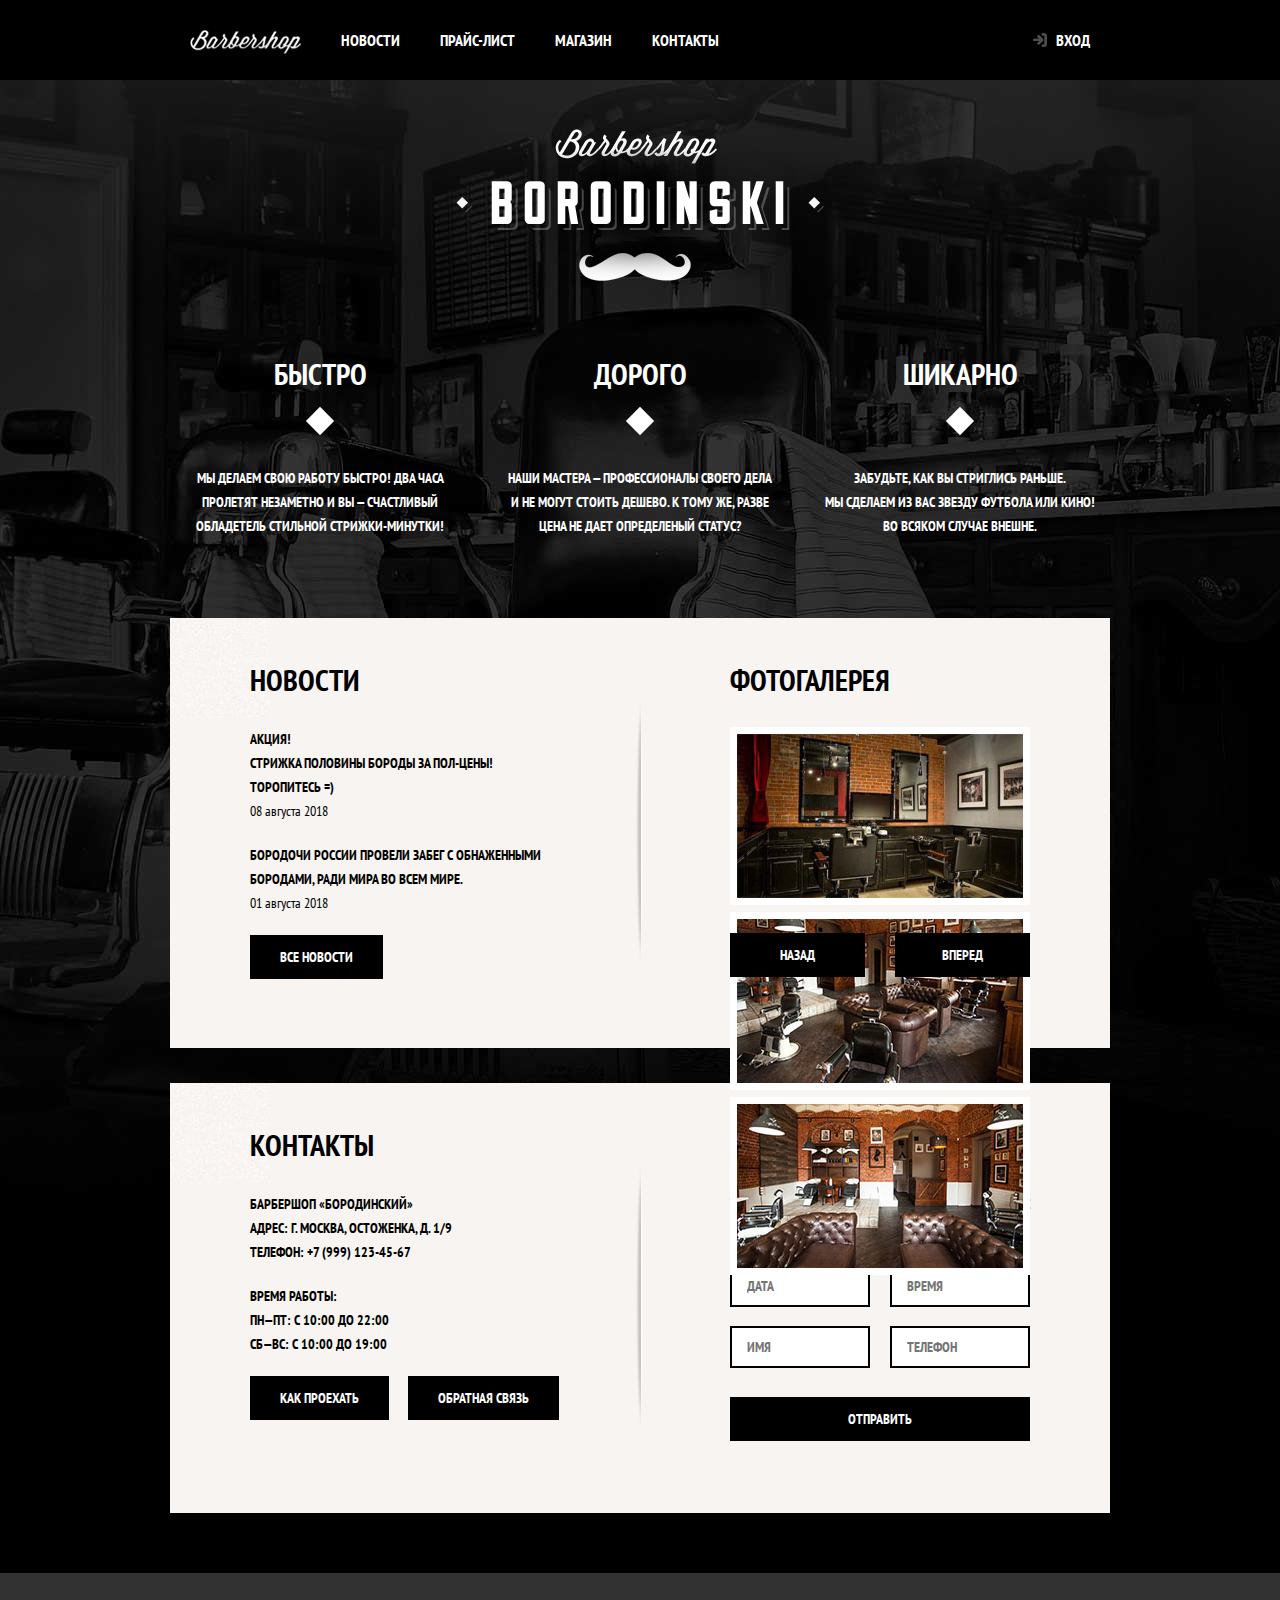
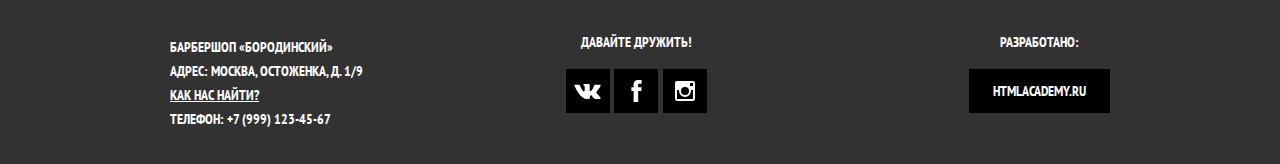
<file: index.html>
<!DOCTYPE html>
<html lang="ru">
    <head>
        <link href="https://fonts.googleapis.com/css?family=PT+Sans+Narrow:400,700&amp;subset=cyrillic" rel="stylesheet">
        <title>Барбершоп «Бородинский»</title>
        <meta charset="utf-8">
        <link rel="stylesheet" href="style.css">
    </head>
    <body>
        <div class="top">
            <div class="top-container">
                <div class="top-links">
                    <ul>
                        <li><a class="link-logo" href="index.html"><img src="img/barbershop-logo.png" alt="Барбершоп «Бородинский»"></a></li>
                        <li><a href="#">Новости</a></li>
                        <li><a href="price.html">Прайс-лист</a></li>
                        <li><a href="shop.html">Магазин</a></li>
                        <li><a href="contacts.html">Контакты</a></li>
                    </ul>
                </div>
                <div class="top-user">
                    <ul>
                        <li><a class="login" href="#">Вход</a></li>
                    </ul>                 
                </div>
            </div>
        </div>
        <main class="container">
            <div class="logo">
                <img src="img/index-logo.png" alt="Барбершоп Бородинский логотип">
            </div>
            <section class="benefits container">
                <ul class="benefits-list">
                    <li class="benefits-item">
                        <b class="benefits-name">Быстро</b>
                        <p>Мы&nbsp;делаем свою работу быстро! два часа пролетят незаметно и&nbsp;вы — счастливый обладетель стильной стрижки-минутки!</p>
                    </li>                
                    <li class="benefits-item">
                        <b class="benefits-name">Дорого</b>
                        <p>Наши мастера — профессионалы своего дела и&nbsp;не могут стоить дешево. К&nbsp;тому&nbsp;же, разве цена не дает определеный статус?</p>
                    </li>                
                    <li class="benefits-item">
                        <b class="benefits-name">Шикарно</b>
                        <p>Забудьте, как вы&nbsp;стриглись раньше. Мы&nbsp;сделаем из&nbsp;вас звезду футбола или кино! Во всяком случае внешне.</p>
                    </li>
                </ul>
            </section>
            <div class="index-content">          
                <div class="index-content-left">
                    <h2 class="index-content-title">Новости</h2>
                    <ul class="news-preview">
                        <li>
                            <p>Акция! <br>Стрижка половины бороды за пол-цены! <br>Торопитесь =)</p>
                            <time datetime="2018-08-08">08 августа 2018</time>
                        </li>                        
                        <li>
                            <p>Бородочи России провели забег с обнаженными бородами, ради мира во всем мире.</p>
                            <time datetime="2018-08-01">01 августа 2018</time>
                        </li>
                    </ul>
                    <a class="btn" href="#">Все новости</a>
                </div>
                <div class="index-content-right">
                    <h2 class="index-content-title">Фотогалерея</h2>
                    <div class="gallery-box">
                        <figure class="gallery-content" id="777">
                            <img class="img-show" src="img/gallery-1.jpg" id="0" alt="Барбершоп Бородинский">
                            <img src="img/gallery-2.jpg"  id="1" alt="Барбершоп Бородинский">                     
                            <img src="img/gallery-3.jpg"  id="2" alt="Барбершоп Бородинский">
                        </figure>
                        <button class="btn gallery-prev" type="submit">Назад</button>
                        <button class="btn gallery-next" type="submit">Вперед</button>
                    </div>
                </div>
            </div>
            <div class="index-content">
                <div class="index-content-left">
                    <h2 class="index-content-title">Контакты</h2>
                        <p class="contacts">
                            Барбершоп «Бородинский»
                            <br> Адрес: г. Москва, Остоженка, д. 1/9
                            <br> Телефон: +7 (999) 123-45-67
                        </p>
                        <p class="contacts">
                            Время работы:
                            <br> пн—пт: с 10:00 до 22:00
                            <br> сб—вс: с 10:00 до 19:00
                        </p>
                        <a class="btn map-btn" href="#">Как проехать</a>
                        <a class="btn feedback-btn" href="#">Обратная связь</a>
                </div>
                <div class="index-content-right">
                    <h2 class="index-content-title">Записаться</h2>
                    <p class="in-form">Укажите желаемую дату и время и мы свяжемся с вами для подтверждения брони</p>
                    <form class="form-flex" name="form" method="post" action="https://echo.htmlacademy.ru">
                        <input type="text" name="date" placeholder="Дата">
                        <input type="text" name="time" placeholder="Время">
                        <input type="text" name="name" placeholder="Имя">
                        <input type="tel" name="tel" placeholder="Телефон">
                        <button type="submit" class="btn">Отправить</button>
                    </form>
                </div>
            </div>
        </main>
        <div class="footer">
            <div class="container">
                <div class="address">
                    <p>
                        Барбершоп «Бородинский»
                        <br> Адрес: Москва, Остоженка, д. 1/9
                        <br> <a class="map-link" href="#">Как нас найти?</a>
                        <br> Телефон: +7 (999) 123-45-67
                    </p>
                </div>
                <div class="social">
                    <b>Давайте дружить!</b>
                    <a class="vk" href="#"></a>
                    <a class="fb" href="#"></a>
                    <a class="inst" href="#"></a>
                </div>
                <div class="developer">
                    <b>Разработано:</b>
                    <a class="footer-logo" href="#">htmlacademy.ru</a>
                </div>
            </div>
        </div>
        <div class="modal modal-login">
            <h2>Личный кабинет</h2>
            <p class="description">Введите пожалуйста свой логин и пароль</p>
            <form class="login-form" action="https://echo.htmlacademy.ru" method="post">
            <p>
                <input class="login-input" type="text" name="login" placeholder="ЛОГИН" required>
            </p>
            <p>
                <input class="password-input" type="password" name="password" placeholder="ПАРОЛЬ" required>
            </p>
            <p class="user-elements">
                <label class="checkbox-label" for="checkbox-input" >
                    <input class="checkbox-input" type="checkbox" name="checkbox" id="checkbox-input">
                    <span class="checkbox-img"></span>Запомните меня
                </label>
                <a href="#" class="restore">Я забыл пароль!</a>
            </p>
            <button class="btn" type="submit">Войти</button>
            </form>
            <button class="modal-close" type="button"></button>
        </div>
        <div class="modal modal-feedback">
            <h2>Обратная связь</h2>
            <p class="description">Помогите нам стать лучше!</p>
            <form class="feedback-form" action="https://echo.htmlacademy.ru" method="post">
            <p>
                <input type="text" name="feedback-name" placeholder="Ваше имя" required>
            </p>            
            <p>
                <input type="email" name="feedback-email" placeholder="Почта" required>
            </p>            
            <p>
                <input type="tel" name="feedback-tel" placeholder="Телефон" required>
            </p>            
            <p>
                <textarea class="input-textarea" name="feedback"  cols="40" rows="7" placeholder="Сообщение" required></textarea>
            </p>


            <button class="btn" type="submit">Отправить</button>
            </form>
            <button class="modal-close" type="button"></button>
        </div>
        <div class="modal modal-map">
            <script type="text/javascript" charset="utf-8" async src="https://api-maps.yandex.ru/services/constructor/1.0/js/?um=constructor%3Ab094d3fe0ddc02b69f3bab27073facb053a71b111f9cbff9bb064a90aa66f79d&amp;width=940&amp;height=719&amp;lang=ru_RU&amp;scroll=true"></script>
            <button class="modal-close" type="button"></button>
        </div>
        <script src="s.js"></script>
        <script src="gallery.js"></script>
    </body> 
</html>
</file>
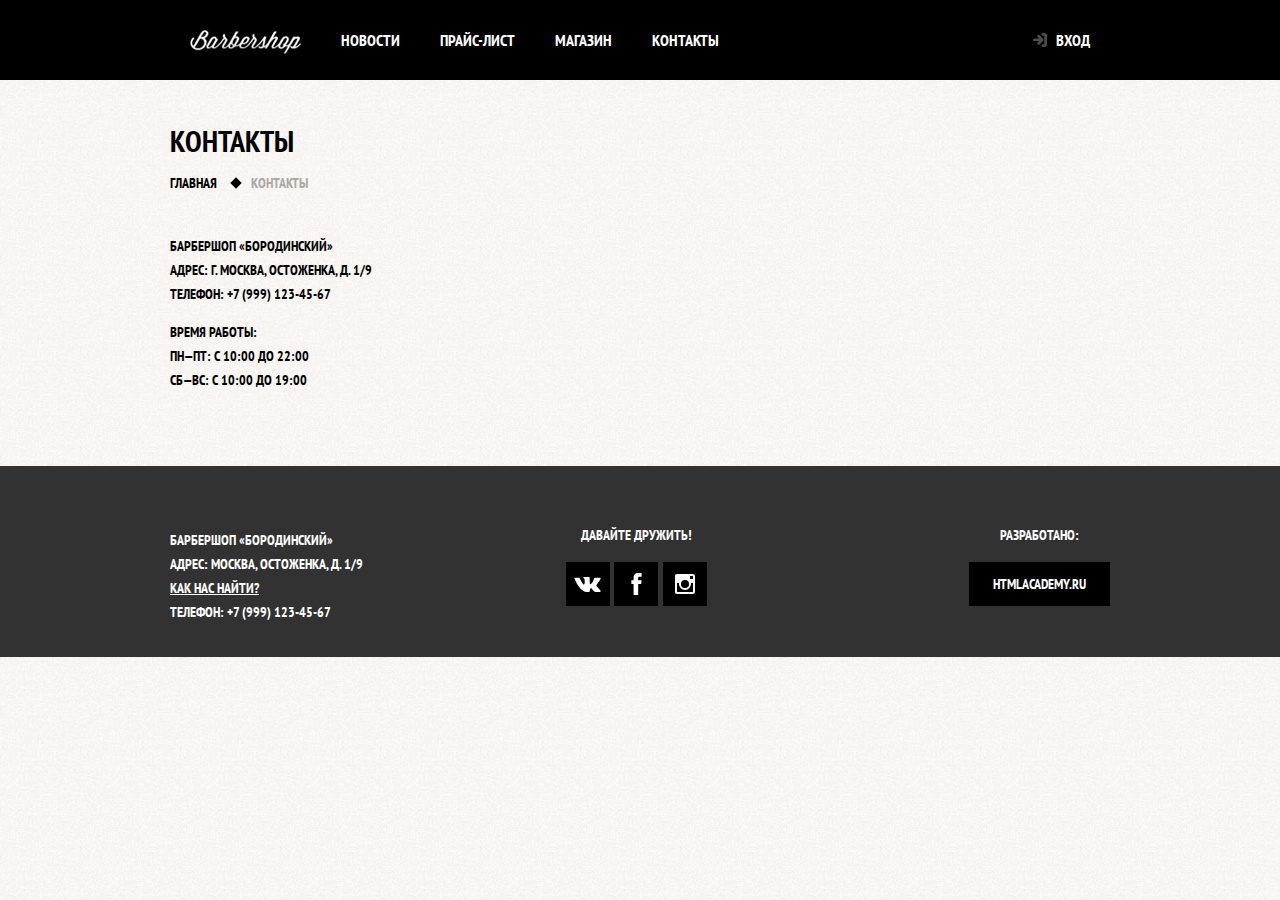
<file: contacts.html>
<!DOCTYPE html>
<html lang="ru">
    <head>
        <link href="https://fonts.googleapis.com/css?family=PT+Sans+Narrow:400,700&amp;subset=cyrillic" rel="stylesheet">
        <title>Барбершоп «Бородинский» Контакты</title>
        <meta charset="utf-8">
        <link rel="stylesheet" href="style.css">
    </head>
    <body class="inner">
        <div class="top">
            <div class="top-container">
                <div class="top-links">
                    <ul>
                        <li><a class="link-logo" href="index.html"><img src="img/barbershop-logo.png"></a></li>
                        <li><a href="#">Новости</a></li>
                        <li><a href="price.html">Прайс-лист</a></li>
                        <li><a href="shop.html">Магазин</a></li>
                        <li><a href="#">Контакты</a></li>
                    </ul>
                </div>
                <div class="top-user">
                    <ul>
                        <li><a class="login" href="#">Вход</a></li>
                    </ul>                 
                </div>
            </div>
        </div>
        <main class="container">
             <div class="shop-nav">
                 <h2>Контакты</h2>
                 <nav class="breadcrumbs">
                     <ul>
                         <li><a href="/">Главная</a></li>
                         <li><a class="current" href="#">Контакты</a></li>
                     </ul>
                 </nav>
            </div>
            <div class="contacts-for-map">
                <p class="for-map">
                    Барбершоп «Бородинский»
                    <br>Адрес: г. Москва, Остоженка, д. 1/9
                    <br>Телефон: +7 (999) 123-45-67
                </p>
                <p class="for-map">
                    Время работы:
                    <br>пн—пт: с 10:00 до 22:00
                    <br>сб—вс: с 10:00 до 19:00
                </p>
            </div>
            
            <div class="map">
                <script type="text/javascript" charset="utf-8" async src="https://api-maps.yandex.ru/services/constructor/1.0/js/?um=constructor%3Ab094d3fe0ddc02b69f3bab27073facb053a71b111f9cbff9bb064a90aa66f79d&amp;width=940&amp;height=719&amp;lang=ru_RU&amp;scroll=true"></script>
                
            </div>

        </main>
        <div class="footer">
            <div class="container">
                <div class="address">
                    <p>
                        Барбершоп «Бородинский»
                        <br> Адрес: Москва, Остоженка, д. 1/9
                        <br> <a href="#">Как нас найти?</a>
                        <br> Телефон: +7 (999) 123-45-67
                    </p>
                </div>
                <div class="social">
                    <b>Давайте дружить!</b>
                    <a class="vk" href="#"></a>
                    <a class="fb" href="#"></a>
                    <a class="inst" href="#"></a>
                </div>
                <div class="developer">
                    <b>Разработано:</b>
                    <a class="footer-logo" href="#">htmlacademy.ru</a>
                </div>
            </div>
        </div>
        <div class="modal modal-login">
            <h2>Личный кабинет</h2>
            <p class="description">Введите пожалуйста свой логин и пароль</p>
            <form class="login-form" action="echo.htmlacademy.ru" method="post">
            <p>
                <input class="login-input" type="text" name="login" placeholder="ЛОГИН">
            </p>
            <p>
                <input class="password-input" type="password" name="password" placeholder="ПАРОЛЬ">
            </p>
            <p class="user-elements">
                <label class="checkbox-label" for="checkbox-input" >
                    <input class="checkbox-input" type="checkbox" name="checkbox" id="checkbox-input">
                    <span class="checkbox-img"></span>Запомните меня
                </label>
                <a href="#" class="restore">Я забыл пароль!</a>
            </p>
            <button class="btn" type="button">Войти</button>
            </form>
            <button class="modal-close" type="button"></button>
        </div>
        <script src="s.js"></script>
    </body> 
</html>
</file>
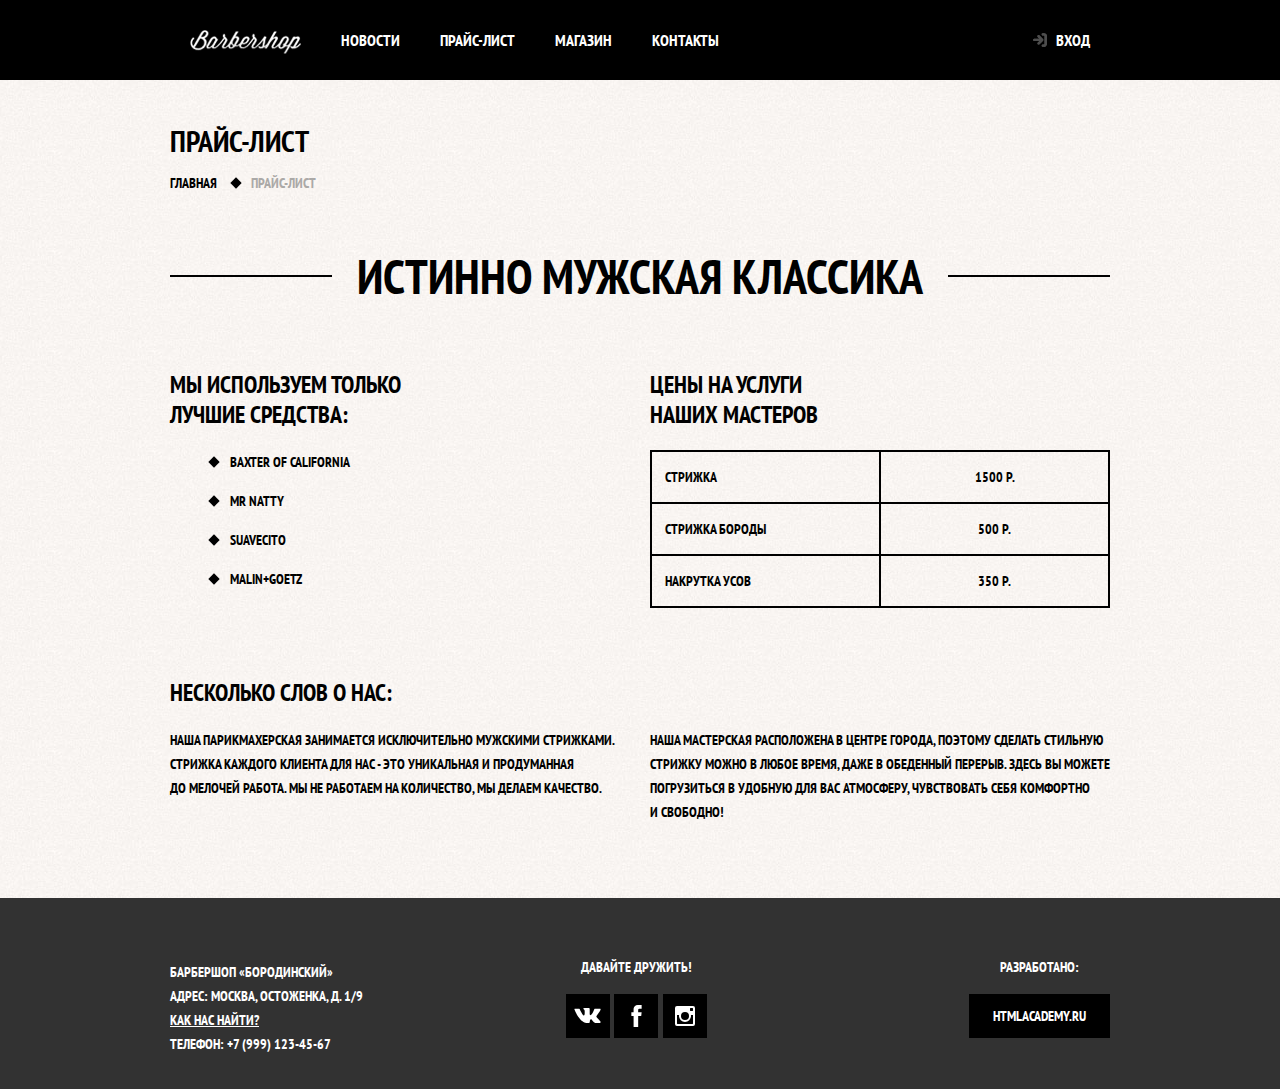
<file: price.html>
<!DOCTYPE html>
<html lang="ru">
    <head>
        <link href="https://fonts.googleapis.com/css?family=PT+Sans+Narrow:400,700&amp;subset=cyrillic" rel="stylesheet">
        <title>Барбершоп «Бородинский» Прайс-лист</title>
        <meta charset="utf-8">
        <link rel="stylesheet" href="style.css">
    </head>
    <body class="inner">
        <div class="top">
            <div class="top-container">
                <div class="top-links">
                    <ul>
                        <li><a class="link-logo" href="index.html"><img src="img/barbershop-logo.png"></a></li>
                        <li><a href="#">Новости</a></li>
                        <li><a href="#">Прайс-лист</a></li>
                        <li><a href="shop.html">Магазин</a></li>
                        <li><a href="contacts.html">Контакты</a></li>
                    </ul>
                </div>
                <div class="top-user">
                    <ul>
                        <li><a class="login" href="#">Вход</a></li>
                    </ul>                 
                </div>
            </div>
        </div>
        <main class="container">
             <div class="shop-nav">
                 <h2>Прайс-лист</h2>
                 <nav class="breadcrumbs">
                     <ul>
                         <li><a href="/">Главная</a></li>
                         <li><a class="current" href="#">Прайс-лист</a></li>
                     </ul>
                 </nav>
            </div>

             <div class="price-content">
                <h1 class="big-heading">Истинно мужская классика</h1>
                <div class="columns">
                <div class="column-1">
                   <h2>Мы используем только <br>лучшие средства:</h2>
                    <ul class="custom-list-1">
                        <li>Baxter of california</li>
                        <li>mr Natty</li>
                        <li>Suavecito</li>
                        <li>Malin+goetz</li>
                    </ul>
                </div> 
                <div class="column-2">
                    <h2>Цены на услуги <br>наших мастеров</h2>
                    <table class="custom-table-1">
                        <tr>
                            <td>Стрижка</td>
                            <td>1500 р.</td>
                        </tr>
                        <tr>
                            <td>Стрижка бороды</td>
                            <td>500 р.</td>
                        </tr>
                        <tr>
                            <td>Накрутка усов</td>
                            <td>350 р.</td>
                        </tr>
                    </table>
                </div>
                </div>
                <div class="columns">
                    <h2>Несколько слов о нас:</h2>
                <div class="column-1">
                    <p>Наша парикмахерская занимается исключительно мужскими стрижками. Стрижка каждого клиента для&nbsp;нас - это&nbsp;уникальная и&nbsp;продуманная до&nbsp;мелочей работа. Мы&nbsp;не&nbsp;работаем на&nbsp;количество, мы&nbsp;делаем качество.</p>
                </div>
                <div class="column-2">
                    <p>Наша мастерская расположена в&nbsp;центре города, поэтому сделать стильную стрижку можно в&nbsp;любое время, даже в&nbsp;обеденный перерыв. Здесь вы&nbsp;можете погрузиться в&nbsp;удобную для&nbsp;вас&nbsp;атмосферу, чувствовать себя комфортно и&nbsp;свободно!</p>
                </div>    
                </div> 
            </div>
        </main>
        <div class="footer">
            <div class="container">
                <div class="address">
                    <p>
                        Барбершоп «Бородинский»
                        <br> Адрес: Москва, Остоженка, д. 1/9
                        <br> <a href="/contacts.html">Как нас найти?</a>
                        <br> Телефон: +7 (999) 123-45-67
                    </p>
                </div>
                <div class="social">
                    <b>Давайте дружить!</b>
                    <a class="vk" href="#"></a>
                    <a class="fb" href="#"></a>
                    <a class="inst" href="#"></a>
                </div>
                <div class="developer">
                    <b>Разработано:</b>
                    <a class="footer-logo" href="#">htmlacademy.ru</a>
                </div>
            </div>
        </div>
        <div class="modal modal-login">
            <h2>Личный кабинет</h2>
            <p class="description">Введите пожалуйста свой логин и пароль</p>
            <form class="login-form" action="echo.htmlacademy.ru" method="post">
            <p>
                <input class="login-input" type="text" name="login" placeholder="ЛОГИН">
            </p>
            <p>
                <input class="password-input" type="password" name="password" placeholder="ПАРОЛЬ">
            </p>
            <p class="user-elements">
                <label class="checkbox-label" for="checkbox-input" >
                    <input class="checkbox-input" type="checkbox" name="checkbox" id="checkbox-input">
                    <span class="checkbox-img"></span>Запомните меня
                </label>
                <a href="#" class="restore">Я забыл пароль!</a>
            </p>
            <button class="btn" type="button">Войти</button>
            </form>
            <button class="modal-close" type="button"></button>
        </div>
        <script src="s.js"></script>
    </body> 
</html>
</file>
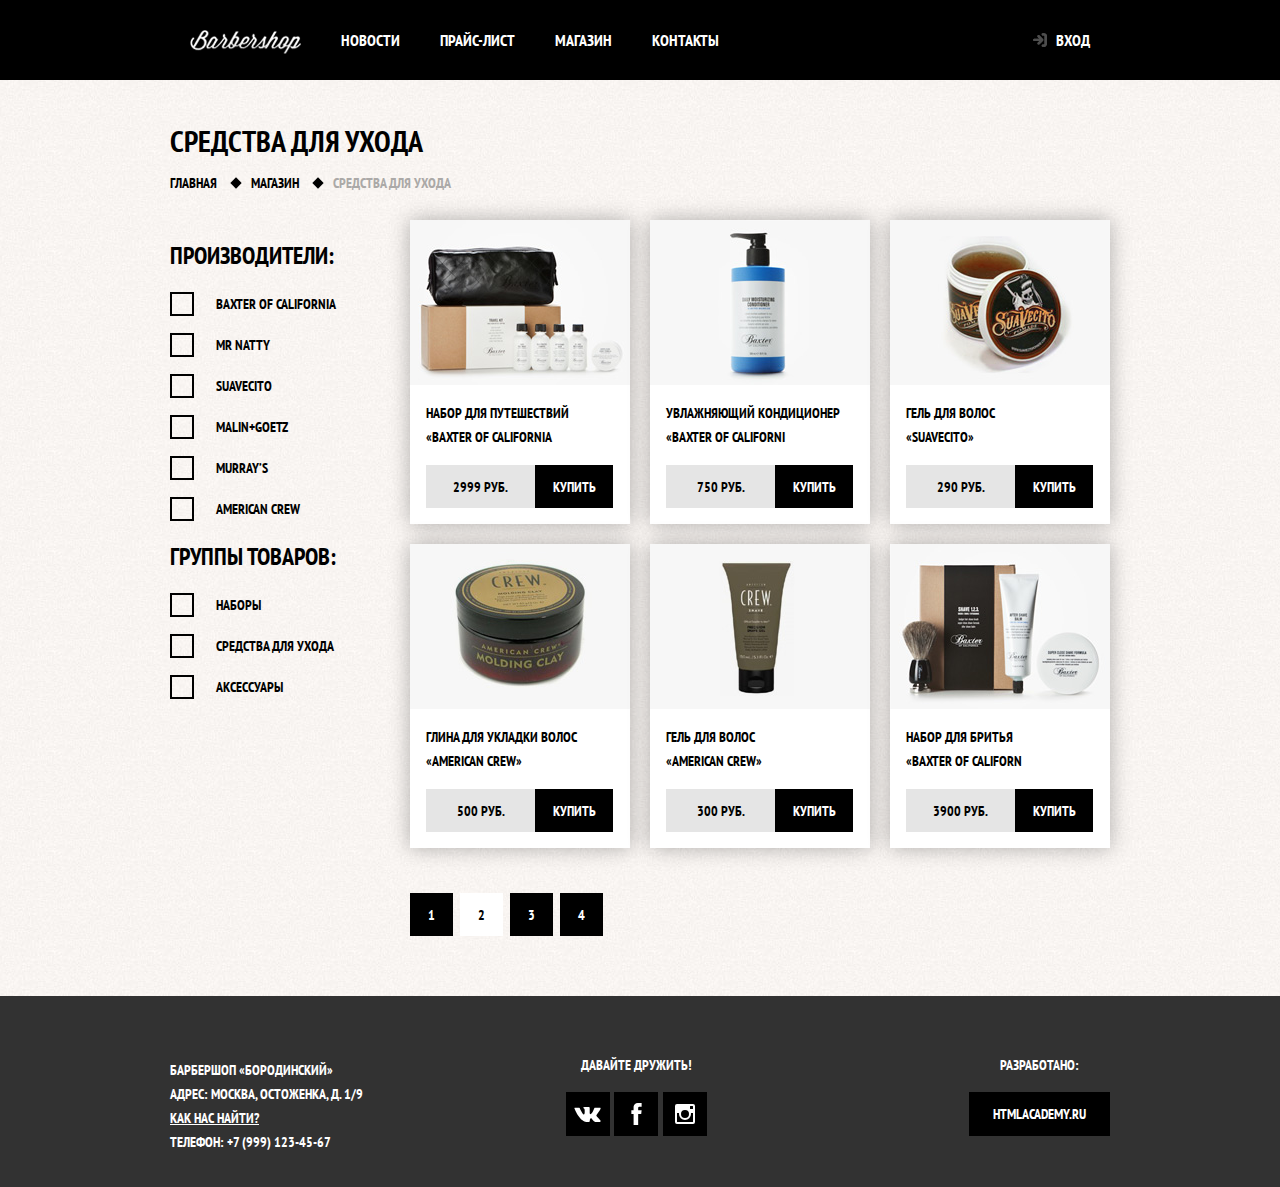
<file: shop.html>
<!DOCTYPE html>
<html lang="ru">
    <head>
        <link href="https://fonts.googleapis.com/css?family=PT+Sans+Narrow:400,700&amp;subset=cyrillic" rel="stylesheet">
        <title>Барбершоп «Бородинский» Магазин</title>
        <meta charset="utf-8">
        <link rel="stylesheet" href="style.css">
    </head>
    <body class="inner">
        <div class="top">
            <div class="top-container">
                <div class="top-links">
                    <ul>
                        <li><a class="link-logo" href="index.html"><img src="img/barbershop-logo.png"></a></li>
                        <li><a href="#">Новости</a></li>
                        <li><a href="price.html">Прайс-лист</a></li>
                        <li><a href="shop.html">Магазин</a></li>
                        <li><a href="contacts.html">Контакты</a></li>
                    </ul>
                </div>
                <div class="top-user">
                    <ul>
                        <li><a class="login" href="#">Вход</a></li>
                    </ul>                 
                </div>
            </div>
        </div>
        <main class="container">
             <div class="shop-nav">
                 <h2>Средства для ухода</h2>
                 <nav class="breadcrumbs">
                     <ul>
                         <li><a href="/">Главная</a></li>
                         <li><a href="#">Магазин</a></li>
                         <li><a class="current" href="">Средства для ухода</a></li>
                     </ul>
                 </nav>
            </div>
            <div class="shop-filters">
                <h3>Производители:</h3>
                <form action="echo.htmlacademy.ru" method="post">
                    <p><label class="checkbox-label" for="checkbox-1" >
                        <input class="checkbox-input" type="checkbox" name="checkbox-1" id="checkbox-1" >
                        <span class="checkbox-img"></span>Baxter of California
                        </label></p>
                    <p><label class="checkbox-label" for="checkbox-2" >
                        <input class="checkbox-input" type="checkbox" name="checkbox-2" id="checkbox-2" >
                        <span class="checkbox-img"></span>Mr Natty
                    </label></p>
                    <p><label class="checkbox-label" for="checkbox-3" >
                        <input class="checkbox-input" type="checkbox" name="checkbox-3" id="checkbox-3" >
                        <span class="checkbox-img"></span>Suavecito
                    </label></p>
                    <p><label class="checkbox-label" for="checkbox-4" >
                        <input class="checkbox-input" type="checkbox" name="checkbox-4" id="checkbox-4">
                        <span class="checkbox-img"></span>Malin+Goetz
                    </label></p>
                    <p><label class="checkbox-label" for="checkbox-5" >
                        <input class="checkbox-input" type="checkbox" name="checkbox-5" id="checkbox-5">
                        <span class="checkbox-img"></span>Murray’s
                    </label></p>
                    <p><label class="checkbox-label" for="checkbox-6" >
                        <input class="checkbox-input" type="checkbox" name="checkbox-6" id="checkbox-6">
                        <span class="checkbox-img"></span>American Crew
                    </label></p>
                    <h3>Группы товаров:</h3>
                    <p><label class="checkbox-label" for="checkbox-7" >
                        <input class="checkbox-input" type="checkbox" name="checkbox-7" id="checkbox-7">
                        <span class="checkbox-img"></span>Наборы
                    </label></p>
                    <p><label class="checkbox-label" for="checkbox-8" >
                        <input class="checkbox-input" type="checkbox" name="checkbox-8" id="checkbox-8">
                        <span class="checkbox-img"></span>Средства для ухода
                    </label></p>
                    <p><label class="checkbox-label" for="checkbox-9" >
                        <input class="checkbox-input" type="checkbox" name="checkbox-9" id="checkbox-9">
                        <span class="checkbox-img"></span>Аксессуары
                    </label></p>
                </form> 
                
            </div>
             <div class="shop-content">
                <div class="shop-item">
                    <img src="img/shop/shop-item-1.jpg" alt="">
                    <p class="description">Набор для путешествий <br>«Baxter of California</p>
                    <div class="price-and-button">
                        <div class="price">2999 руб.</div>
                        <button class="btn" type="button">купить</button>
                    </div>
                </div>
                <div class="shop-item">
                    <img src="img/shop/shop-item-2.jpg" alt="">
                    <p class="description">Увлажняющий кондиционер <br>«Baxter of Californi</p>
                    <div class="price-and-button">
                        <div class="price">750 руб.</div>
                        <button class="btn" type="button">купить</button>
                    </div>
                </div>
                <div class="shop-item">
                    <img src="img/shop/shop-item-3.jpg" alt="">
                    <p class="description">Гель для волос <br>«SUAVECITO»</p>
                    <div class="price-and-button">
                        <div class="price">290 руб.</div>
                        <button class="btn" type="button">купить</button>
                    </div>
                </div>
                <div class="shop-item">
                    <img src="img/shop/shop-item-4.jpg" alt="">
                    <p class="description">Глина для укладки волос <br>«American crew»</p>
                    <div class="price-and-button">
                        <div class="price">500 руб.</div>
                        <button class="btn" type="button">купить</button>
                    </div>
                </div>
                <div class="shop-item">
                    <img src="img/shop/shop-item-5.jpg" alt="">
                    <p class="description">Гель для волос
                    <br>«AMERICAN CREW»</p>
                    <div class="price-and-button">
                        <div class="price">300 руб.</div>
                        <button class="btn" type="button">купить</button>
                    </div>
                </div>
                <div class="shop-item">
                    <img src="img/shop/shop-item-6.jpg" alt="">
                    <p class="description">Набор для бритья
                    <br>«Baxter of Californ</p>
                    <div class="price-and-button">
                        <div class="price">3900 руб.</div>
                        <button class="btn" type="button">купить</button>
                    </div>
                </div>
                <div class="pagination">
                    <ul>
                        <li><a href="#">1</a></li>
                        <li><a class="current" href="#">2</a></li>
                        <li><a href="#">3</a></li>
                        <li><a href="#">4</a></li>
                    </ul>
                </div>
            </div>
        </main>
        <div class="footer">
            <div class="container">
                <div class="address">
                    <p>
                        Барбершоп «Бородинский»
                        <br> Адрес: Москва, Остоженка, д. 1/9
                        <br> <a href="/contacts.html">Как нас найти?</a>
                        <br> Телефон: +7 (999) 123-45-67
                    </p>
                </div>
                <div class="social">
                    <b>Давайте дружить!</b>
                    <a class="vk" href="#"></a>
                    <a class="fb" href="#"></a>
                    <a class="inst" href="#"></a>
                </div>
                <div class="developer">
                    <b>Разработано:</b>
                    <a class="footer-logo" href="#">htmlacademy.ru</a>
                </div>
            </div>
        </div>
        <div class="modal modal-login">
            <h2>Личный кабинет</h2>
            <p class="description">Введите пожалуйста свой логин и пароль</p>
            <form class="login-form" action="echo.htmlacademy.ru" method="post">
            <p>
                <input class="login-input" type="text" name="login" placeholder="ЛОГИН">
            </p>
            <p>
                <input class="password-input" type="password" name="password" placeholder="ПАРОЛЬ">
            </p>
            <p class="user-elements">
                <label class="checkbox-label" for="checkbox-input" >
                    <input class="checkbox-input" type="checkbox" name="checkbox" id="checkbox-input">
                    <span class="checkbox-img"></span>Запомните меня
                </label>
                <a href="#" class="restore">Я забыл пароль!</a>
            </p>
            <button class="btn" type="button">Войти</button>
            </form>
            <button class="modal-close" type="button"></button>
        </div>
        <script src="s.js"></script>
    </body> 
</html>
</file>
<file: style.css>
body {
    margin: 0;
    padding: 0;
    
    background-image: url(img/bg.jpg);
    background-position: top;

    font-family: "PT Sans Narrow", Arial, sans-serif;
    font-size: 14px;
    line-height: 24px;
    font-weight: 700;
    text-transform: uppercase;
}

img {
    max-height: 100%;
    height: auto;
}

a {
    text-decoration: none;
}

.top {
    display: flex;
    justify-content: center;
    
    margin-bottom: 49px;
    
    font-size: 16px;
    line-height: 20px;
    color: #ffffff;
    
    background-color: #000000;
}

.top-container {
    width: 940px;
    display: flex;
    justify-content: space-between;
}

.top-links {
    min-height: 70px;
}

.top ul{
    display: flex;
    flex-wrap: wrap;
    padding: 0px;
    margin: 0px;
}

.top a{
    display: block;
    padding-top: 30px;
    padding-bottom: 30px;
    padding-left: 20px;
    padding-right: 20px;
    
    font-size: 16px;
    color: rgb(255, 255, 255);
    font-weight: bold;
}

a.link-logo{
    box-sizing: border-box;
    padding-bottom: 0;
    min-height: 80px;
}

.top a:hover{
    background-color: #242424;
}

.top  li{
    list-style: none;
}

.top-user {

}

a.login {
    position: relative;
    padding-left: 50px;
}

.login::before {
    content: "";
    position: absolute;
    top: 31px;
    left: 26px;
    width: 16px;
    height: 18px;
    background-image:url(img/login.svg);
    background-repeat: no-repeat;
    background-position: 0,0;
    opacity: 0.3;
}

.login:hover::before,
.login:focus::before,
.login:active::before {
    opacity: 1;
}

.container {
    width: 940px;
    margin: 0px auto;
}

.logo {
    width: 368px;
    height: 204px;
    margin: 0 auto;
    margin-bottom: 29px;
}

.benefits {
    margin-bottom: 80px;
}

.benefits-list {
    display: flex;
    justify-content: space-between;
    margin: 0;
    padding: 0;
    list-style: none;
}

.benefits-item {
    width: 300px;
    min-height: 165px;
    text-align: center;
    font-size: 14px;
    color: #ffffff;
}

.benefits-item p{
    margin: 0 10px;
    padding: 0;
    vertical-align: top;
}

.benefits-name {
    display: inline-block;
    position: relative;
    font-size: 30px;
    margin-bottom: 80px;
}

.benefits-name::after {
    content: "";
    position: absolute;
    bottom: -45px;
    left: 50%;
    margin-left: -10px;
    width: 20px;
    height: 20px;
    transform: rotate(45deg);
    background-color: #ffffff;
}

.index-content {
    display: flex;
    justify-content: space-between;
    
    min-height: 330px;
    padding: 50px 80px;
    margin-bottom: 35px;
    
    background-color: #f7f4f1;
    background-image:
        url(img/box-shadow.png),
        url(img/bg-pattern-light.jpg);
    background-position: center, 0 0;
    background-repeat: no-repeat, no-repeat;
}

.index-content-title {
    font-size: 30px;
    padding: 0px;
    margin: 0px;
    margin-bottom: 35px;
    
}

.index-content-left {
    width: 330px;
}

.index-content-right {
    width: 300px;
}

.news-preview {
    padding-left: 0px;
    margin-bottom: 20px;
    list-style: none;
}

.news-preview time {
    text-transform: none;
    margin-bottom: 20px;
    list-style: none;
    font-weight: 400;
}

.index-content p {
    margin-top: 20px;
    margin-bottom: 0px;
}

.gallery-box {
    position: relative;
    height: 250px;
}

.gallery-prev,
.gallery-next {
    box-sizing: border-box;
    position: absolute;
    bottom: 0;
    
    width: 135px;
    margin: 0;
}

button.gallery-prev {
    left: 0;
    margin-right: 0;
}

button.gallery-next {
    right: 0;
    margin-right: 0;
}

.gallery-content {
    margin: 0 auto;
    padding: 0;
    margin-bottom: 37px;
}

.gallery-content img {
    margin: 0 auto;
    height: 164px;
    border: 7px solid #ffffff;
}

p.contacts {
    width: 300px;
    margin-bottom: 20px;
}

.btn {
    display: inline-block;
    margin-right: 16px;
    padding: 10px 30px;
    
    font: inherit;
    text-align: center;
    color: #ffffff;
    text-transform: uppercase;
    
    background-color: #000000;
    border: none;
}

.btn:hover,
.btn:active {
    background-color: #663d15;
}

.form-flex {
    display: flex;
    justify-content: space-between;
    flex-wrap: wrap;
}

.form-flex input{
    box-sizing: border-box;
    width: 140px;
    padding-left: 15px;
    padding-right: 15px;
    padding-top: 7px;
    padding-bottom: 7px;
    margin-bottom: 19px;
    
    font: inherit;
    text-transform: uppercase;
    
    border: 2px solid #000000;
}

.form-flex .btn{
    width: 100%;
    margin-top: 10px;
    margin-right: 0;
}

p.in-form {
    margin-top: 0;
    margin-bottom: 25px;
}

.footer {
    margin-top: 60px;
    padding-top: 1px;
    min-height: 190px;
    background-image: url(img/bg-pattern-dark.jpg);
    background-color: #333333;
    
    color: #ffffff;
    
}

.footer .container {
    display: flex;
    justify-content:space-between;
    margin-top: 61px;
}

.address a{
    color: #ffffff;
    text-decoration: underline;
}

.address p{
    margin-top: 0px;
    margin-bottom: 0px;
    vertical-align: top;
}

.developer,
.social {
    display: flex;
    flex-wrap: wrap;
    align-content: flex-start;
    justify-content: space-between;
    width: 141px;
}

.social {
    margin-right: 60px;
}

.developer b,
.social b {
    width: 100%;
    padding: 0;
    margin-bottom: 20px;
    text-align: center;
    line-height: 14px;
}

.social a {
    display: block;
    width: 44px;
    height: 44px;
    background-position: center;
    background-repeat: no-repeat;
    background-color: black;
}

.social a:hover {
    background-color: white;
}

a.vk {
    background-image: url(img/vk_white.svg);
}

a.vk:hover {
    background-image: url(img/vk_black.svg);
}

a.fb {
    background-image: url(img/facebook_white.svg);
}

a.fb:hover {
    background-image: url(img/facebook_black.svg);
}

a.inst {
    background-image: url(img/instagram_white.svg);
}

a.inst:hover {
    background-image: url(img/instagram_black.svg);
}

.developer a {
    width: 100%;
    margin: 0;
    padding: 10px 10px;
    text-align: center;
    color: #ffffff;
    background-color: black;
}

.developer a:hover {
    color: #000000;
    background-color: white;
}

.modal {
    position: fixed;
    display: none;
    color: #000000;
    
    background-color: #f7f4f1;
    background-image: url(img/bg-pattern-light.jpg);
    background-position: 0 0;
    background-repeat: repeat;
    box-shadow: 0px 10px 30px rgba(0, 0, 0, 0.7);
}

.modal-show {
  display: block;
  animation: bounce 0.6s;
}

.modal-login {
    box-sizing: border-box;
    top: 120px;
    left: 50%;
    margin-left: -230px;
    
    width: 460px;
    height: 385px;
    padding: 50px 80px;
}

.modal-close {
    position: absolute;
    top: 0;
    right: -34px;
    
    width: 22px;
    height: 22px;
    
    font-size: 0;
    
    border: 0;
    background-color: transparent;
    cursor: pointer; 
}

.modal-close::before,
.modal-close::after {
    content: "";
    position: absolute;
    width: 22px;
    height: 3px;
    
    top: 9px;
    left: 0px;
    
    background-color: #d1d1d1;
}

.modal-close::before {
    transform: rotate(45deg);
}

.modal-close::after {
    transform: rotate(-45deg);
}

.modal p {
    margin: 0;
}

p.description {
    margin-bottom: 10px;
}

.modal h2 {
    font-size: 30px;
    padding: 0px;
    margin: 0px;
    margin-bottom: 30px;
}

.modal input{
    box-sizing: border-box;
    width: 100%;
    padding-left: 15px;
    padding-right: 15px;
    padding-top: 7px;
    padding-bottom: 7px;
    margin-bottom: 19px;
    
    font: inherit;
    text-transform: uppercase;
    
    border: 2px solid #000000;
}

input.login-input,
input.password-input {
    padding-right: 30px;
    text-transform: none;
}

.login-input {
    background-image: url(img/user.svg);
    background-position: 270px center;
    background-repeat: no-repeat;
}

.password-input {
    background-image: url(img/lock.svg);
    background-position: 270px center;
    background-repeat: no-repeat;
}

.checkbox-input {
    display: none;
/*    visibility: hidden;*/
}

.checkbox-label {
    position: relative;
    padding-left: 30px;
/*    cursor: pointer;*/
}

.checkbox-img {
/*    display: block;*/
    position: absolute;
    left: 0;
    width: 20px;
    height: 20px;
    border: 2px solid black;
    margin-right: 1px;
}

.checkbox-label input[type="checkbox"]:checked +.checkbox-img {
    background-image: url(img/close.png);
    background-position: center;
    background-repeat: no-repeat;
}

p.user-elements {
    display: flex;
    flex-wrap: wrap;
    justify-content: space-between;
    margin-bottom: 17px;
}

.restore {
    color: #000000;
    text-decoration: underline;
}

/* for shop pages*/

body.inner {
    background-image: url(img/bg-pattern-light.jpg);
    
}

.inner .container {
    display: flex;
    flex-wrap: wrap;
    justify-content: space-between
}

.shop-nav {
    width: 100%;
}

.shop-filters {
    width: 220px;
}

.shop-content {
    display: flex;
    flex-wrap: wrap;
    
    justify-content: flex-start;
    width: 700px;
}

.shop-item {
/*    position: relative;*/
    display: flex;
    flex-direction: column;
    width: 220px;
    margin-bottom: 20px;
    margin-right: 20px;
    background-color: #ffffff;
    box-shadow: 0px 0px 20px rgba(0, 0, 0, 0.3);
}

.shop-item:hover {
    transform: scale(1.02);
}

.shop-item:nth-child(3n) {
    margin-right: 0px;
}

.shop-item img {
    width: 220px;
    height: 165;
}

.shop-item p {
    padding: 16px;
    padding-bottom: 0;
    margin: 0px;
}

.price-and-button {
/*    position: absolute;*/
    left: 16px;
    bottom: 16px;
    padding: 16px;
}

.price-and-button p {
    margin-top: 16px;
    margin-bottom: 16px;
    font-size: 14px;
    line-height: 18px;
}

.price-and-button .price {
    box-sizing: border-box;
    float: left;
    padding: 10px;
    width: 109px;
    height: 43px;
    text-align: center;
    background-color: #e5e5e5;
}

.price-and-button .btn {
    margin: 0;
    padding: 10px;
    width: 78px;
    height: 43px;
    background-color: #000000;
}

.price-and-button .btn:hover,
.price-and-button .btn:active {
    background-color: #663d15;
}

.pagination ul{
    display: flex;
    flex-wrap: wrap;
    margin: 0;
    margin-top: 25px;
    padding: 0;
}

.pagination li{
    list-style: none;
}

.pagination a{
    box-sizing: border-box;
    display: block;
    min-width: 43px;
    height: 43px;
    padding-top: 10px;
    margin-right: 7px;
    text-align: center;
    
    font-size: 14px;
    color: rgb(255, 255, 255);
    font-weight: bold;
    
    background-color: #000000;
}

.pagination a.current{
    color: #000000;
    background-color: #ffffff;
}

.shop-nav h2 {
    margin: 0;
    padding: 0;
    font-size: 30px;
}

.breadcrumbs ul{
    display: flex;
    margin: 0;
    margin-top: 18px;
    margin-bottom:25px;
    padding: 0;
}

.breadcrumbs li{
    position: relative;
    margin: 0;
    padding: 0;
    padding-left: 34px;
    list-style: none;
}

.breadcrumbs a{
    color:#000000;
}

.breadcrumbs a.current{
    color:#aba9a7;
}

.breadcrumbs li:first-child{
    padding-left: 0px;
}

.breadcrumbs li::before{
    content: "";
    position: absolute;
    width: 8px;
    height: 8px;
    
    top: 8px;
    left: 15px;
    
    transform: rotate(45deg);
    background-color: #000000;
}

.breadcrumbs li:first-child::before{
    width: 0;
    height: 0;
}

.shop-filters p{
    margin-top: 17px;
    margin-bottom: 17px;
    
}

.shop-filters .checkbox-label {
    padding-left: 46px;
}

.shop-filters h3 {
    font-size: 24px;
}

/* for price pages*/

.columns {
    display: flex;
    flex-wrap: wrap;
    justify-content: space-between;
    margin-top: 70px;
}

.column-1 {
    width: 460px;
}

.column-2 {
    width: 460px;
}

.columns h2:first-child {
    width: 100%;
    margin-top: 0;
}

.columns h2 {
    width: 240px;
    font-size: 24px;
    line-height: 30px;
}

.column-1 *:first-child,
.column-2 *:first-child {
    margin-top: 0;
}

.big-heading {
    display: flex;
    align-items: center;
    
    width: 100%;
    margin-bottom: 53px;
    
    font-size: 48px;
    line-height: 48px;
}

.big-heading::before,
.big-heading::after {
    content: "";
    
    flex-grow: 1;
    flex-shrink: 0;
    
    width: 50px;
    height: 2px;
    
    background: #000000;
}

.big-heading::before {
    margin-right: 25px;
}

.big-heading::after {
    margin-left: 25px;
}

.custom-list-1 {
    list-style: none;
    margin-top: 0;
}

.custom-list-1 li{
    position: relative;
    padding-left: 20px;
    margin-bottom: 15px;
}

.custom-list-1 li::before {
    content: "";
    position: absolute;
    
    top: 8px;
    left: 0;
    
    width: 8px;
    height: 8px;
    
    background: #000000;
    transform: rotate(45deg);
}

.custom-table-1 {
    width: 100%;
    border-collapse: collapse;
}

.custom-table-1 td{
    width: 50%;
}

.custom-table-1 td:nth-last-child(1){
    text-align: center;
}

.custom-table-1 td{
    padding: 13px;
    border: 2px solid black;
}
</file>
